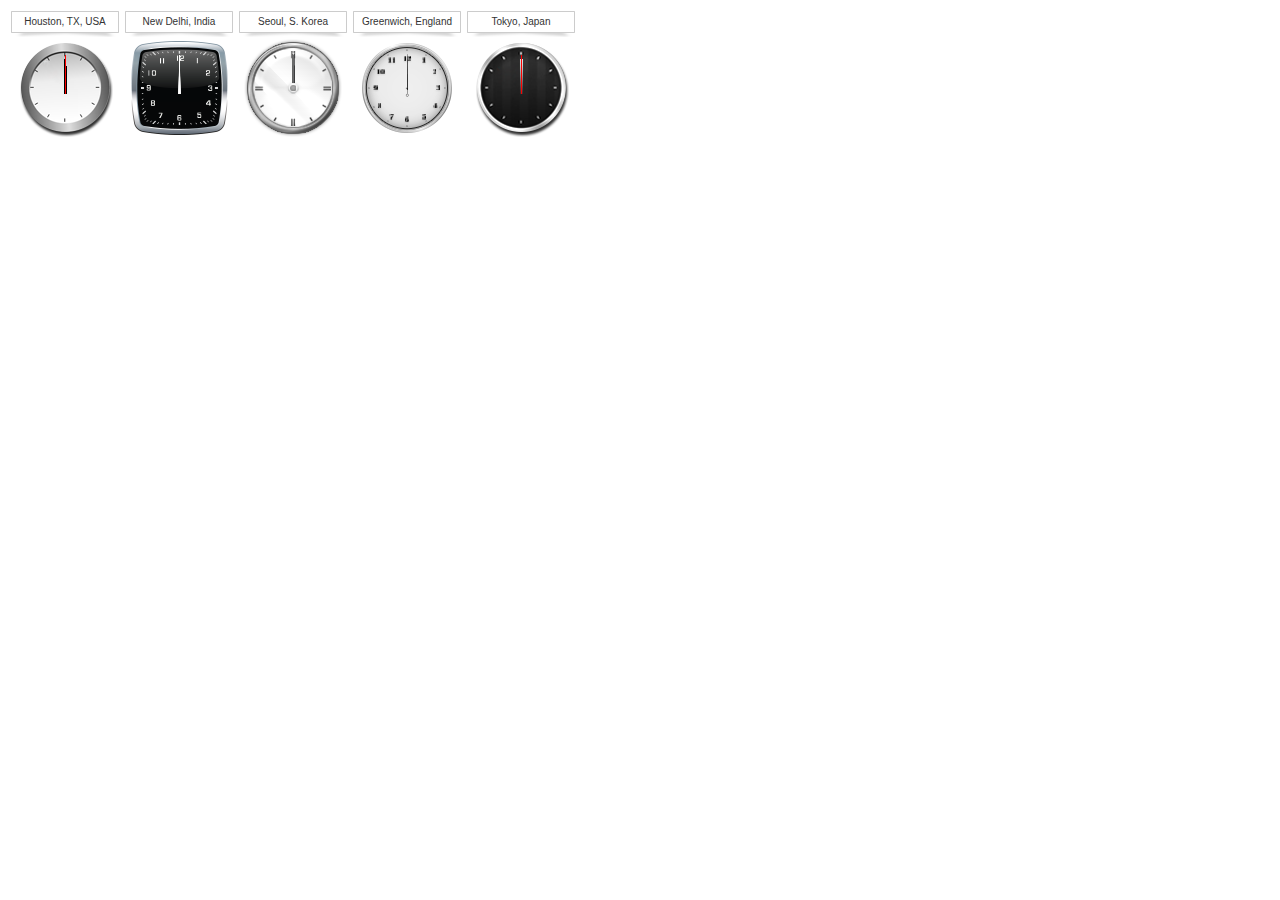
<file: Лаб6/mainPage/jClocksGMT-master/index.html>
<!doctype html>
<html>
    <head>

        <title>jClocksGMT v. 2.0</title>

        <link rel="shortcut icon" type="image/png" href="images/favicon.png">
        
        <link rel="stylesheet" href="css/jClocksGMT.css">
        
        <style>
            body { font-family: Arial, sans-serif; }
        </style>

    </head>
    <body>

        <div id="clock_hou"></div>
        <div id="clock_india"></div>
        <div id="clock_korea"></div>
        <div id="clock_uk"></div>
        <div id="clock_tokyo"></div>

        <script src="http://ajax.googleapis.com/ajax/libs/jquery/1.7.2/jquery.min.js"></script>

        <script src="js/jClocksGMT.js"></script>
        <script src="js/jquery.rotate.js"></script>

        <script>
            $(document).ready(function(){

                $('#clock_hou').jClocksGMT(
                {
                    title: 'Houston, TX, USA', 
                    offset: '-6'
                });

                $('#clock_india').jClocksGMT(
                {
                    title: 'New Delhi, India', 
                    offset: '+5.5', 
                    dst: false, 
                    skin: 2, 
                    timeformat: 'HH:mm'
                });

                $('#clock_korea').jClocksGMT(
                {
                    title: 'Seoul, S. Korea', 
                    offset: '+8', 
                    skin: 3, 
                    date: true
                });

                $('#clock_uk').jClocksGMT(
                {   
                    date: true, 
                    dateformat: 'YYYY/MM/DD', 
                    skin: 4
                });

                $('#clock_tokyo').jClocksGMT(
                {
                    title: 'Tokyo, Japan',
                    offset: '+9',
                    skin: 5
                });

            });
        </script>

    </body>
</html>
</file>
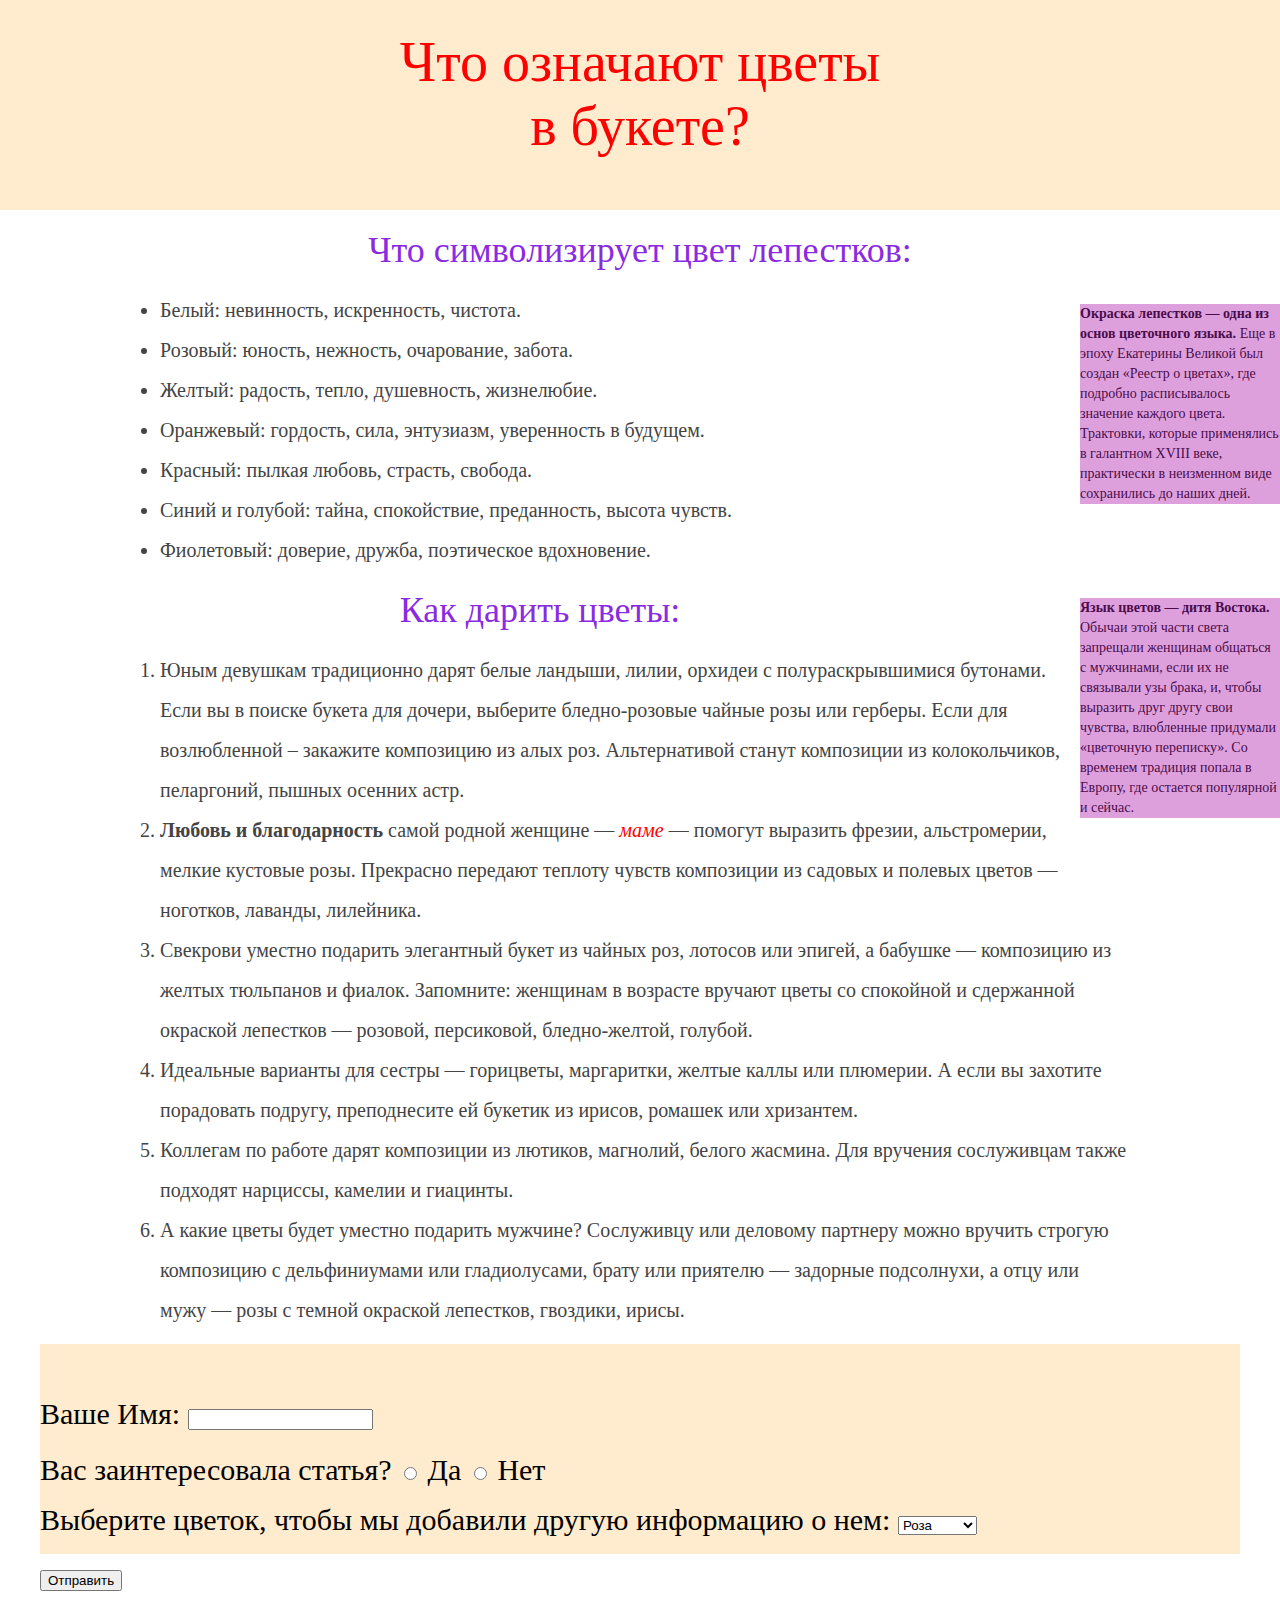
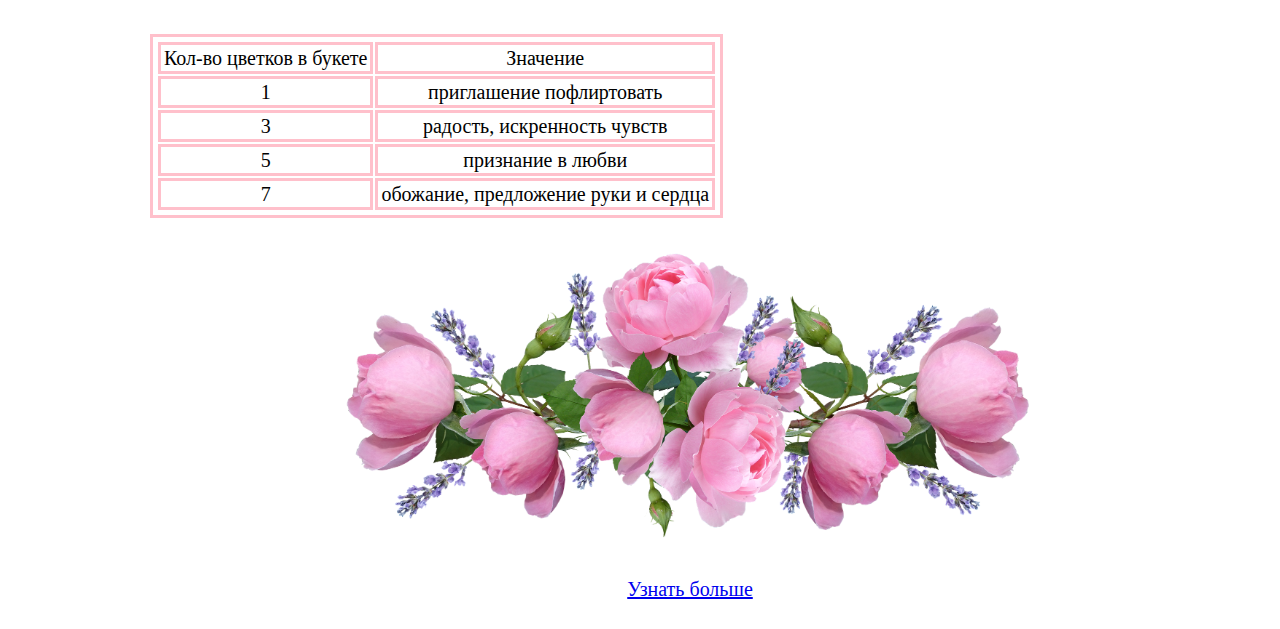
<file: MySite.html>
<!DOCTYPE html>
<html lang="ru">
  <head>
    <meta charset="utf-8">
    <title>Значение цветов</title>
    <link rel="stylesheet" href="MyS.css">
    <style type="text/css">
      p#new {
       float: right;
       width: 200px;
       background-color: plum;
       color:rgb(75, 12, 75);
      }
    </style>
  </head>

  <body>
    <header class="site-header">
    <h1>Что означают цветы в букете?</h1>
    </header>

    <h2>Что символизирует цвет лепестков:</h2>

    <p id="new"><b>Окраска лепестков — одна из основ цветочного языка.</b> Еще в эпоху Екатерины Великой был создан «Реестр о цветах», где подробно расписывалось значение каждого цвета. Трактовки, которые применялись в галантном XVIII веке, практически в неизменном виде сохранились до наших дней.</p>

    <ul id="list1">
      <li>Белый: невинность, искренность, чистота.</li>
      <li>Розовый: юность, нежность, очарование, забота.</li>
      <li>Желтый: радость, тепло, душевность, жизнелюбие.</li>
      <li>Оранжевый: гордость, сила, энтузиазм, уверенность в будущем.</li>
      <li>Красный: пылкая любовь, страсть, свобода.</li>
      <li>Синий и голубой: тайна, спокойствие, преданность, высота чувств.</li>
      <li>Фиолетовый: доверие, дружба, поэтическое вдохновение.</li>
    </ul>

    <p id="plav" style="color:rgb(75, 12, 75)"><b>Язык цветов — дитя Востока.</b> Обычаи этой части света запрещали женщинам общаться с мужчинами, если их не связывали узы брака, и, чтобы выразить друг другу свои чувства, влюбленные придумали «цветочную переписку». Со временем традиция попала в Европу, где остается популярной и сейчас.</p>

    <h2>Как дарить цветы:</h2>
    <ol id="list2">
      <li>Юным девушкам традиционно дарят белые ландыши, лилии, орхидеи с полураскрывшимися бутонами. Если вы в поиске букета для дочери, выберите бледно-розовые чайные розы или герберы. Если для возлюбленной – закажите композицию из алых роз. Альтернативой станут композиции из колокольчиков, пеларгоний, пышных осенних астр.</li>
      <li><b>Любовь и благодарность</b> самой родной женщине — <i>маме</i> — помогут выразить фрезии, альстромерии, мелкие кустовые розы. Прекрасно передают теплоту чувств композиции из садовых и полевых цветов — ноготков, лаванды, лилейника.</li>
      <li>Свекрови уместно подарить элегантный букет из чайных роз, лотосов или эпигей, а бабушке — композицию из желтых тюльпанов и фиалок. Запомните: женщинам в возрасте вручают цветы со спокойной и сдержанной окраской лепестков — розовой, персиковой, бледно-желтой, голубой.</li>
      <li>Идеальные варианты для сестры — горицветы, маргаритки, желтые каллы или плюмерии. А если вы захотите порадовать подругу, преподнесите ей букетик из ирисов, ромашек или хризантем.</li>
      <li>Коллегам по работе дарят композиции из лютиков, магнолий, белого жасмина. Для вручения сослуживцам также подходят нарциссы, камелии и гиацинты.</li>
      <li>А какие цветы будет уместно подарить мужчине? Сослуживцу или деловому партнеру можно вручить строгую композицию с дельфиниумами или гладиолусами, брату или приятелю — задорные подсолнухи, а отцу или мужу — розы с темной окраской лепестков, гвоздики, ирисы.</li>
    </ol>

    <section class="questions">
    <form >
        <p>
            <label>Ваше Имя:</label>
            <input type="text" name="first_name">
        </p>
        <p>
          <label>Вас заинтересовала статья?</label>
          <label>
            <input type="radio" name="title" value="mr">
            Да
          </label>
          <label>
            <input type="radio" name="title" value="mrs">
            Нет
          </label>
        <p>
          <label>Выберите цветок, чтобы мы добавили другую информацию о нем:</label>
          <select name="flower">
            <option>Роза</option>
            <option>Тюльпан</option>
            <option>Ромашка</option>
            <option>Фиалка</option>
            <option>Орхидея</option>
            <option>Эустома</option>
            <option>Астра</option>
          </select>
        </p>
        <p>
          <button>
            Отправить
          </button>
        </p>
      </form>
    </section>

    <table>
      <tr>
      <td>Кол-во цветков в букете</td>
      <td>Значение</td>
      </tr>
      <tr>
        <td>1</td>
        <td>приглашение пофлиртовать</td>
      </tr>
      <tr>
      <td>3</td>
      <td>радость, искренность чувств</td>
      </tr>
      <tr>
        <td>5</td>
        <td>признание в любви</td>
      </tr>
      <tr>
      <td>7</td>
      <td>обожание, предложение руки и сердца</td>
      </tr>
    </table>

    <div class="flower">
    <img src="flower.png" style="max-height: 700px; max-width:700px;">
    </div>

    <div>
    <a href="https://ru.wikipedia.org/wiki/%D0%A6%D0%B2%D0%B5%D1%82%D0%BE%D0%BA">Узнать больше</a>
    </div>
  </body>
</html>
</file>
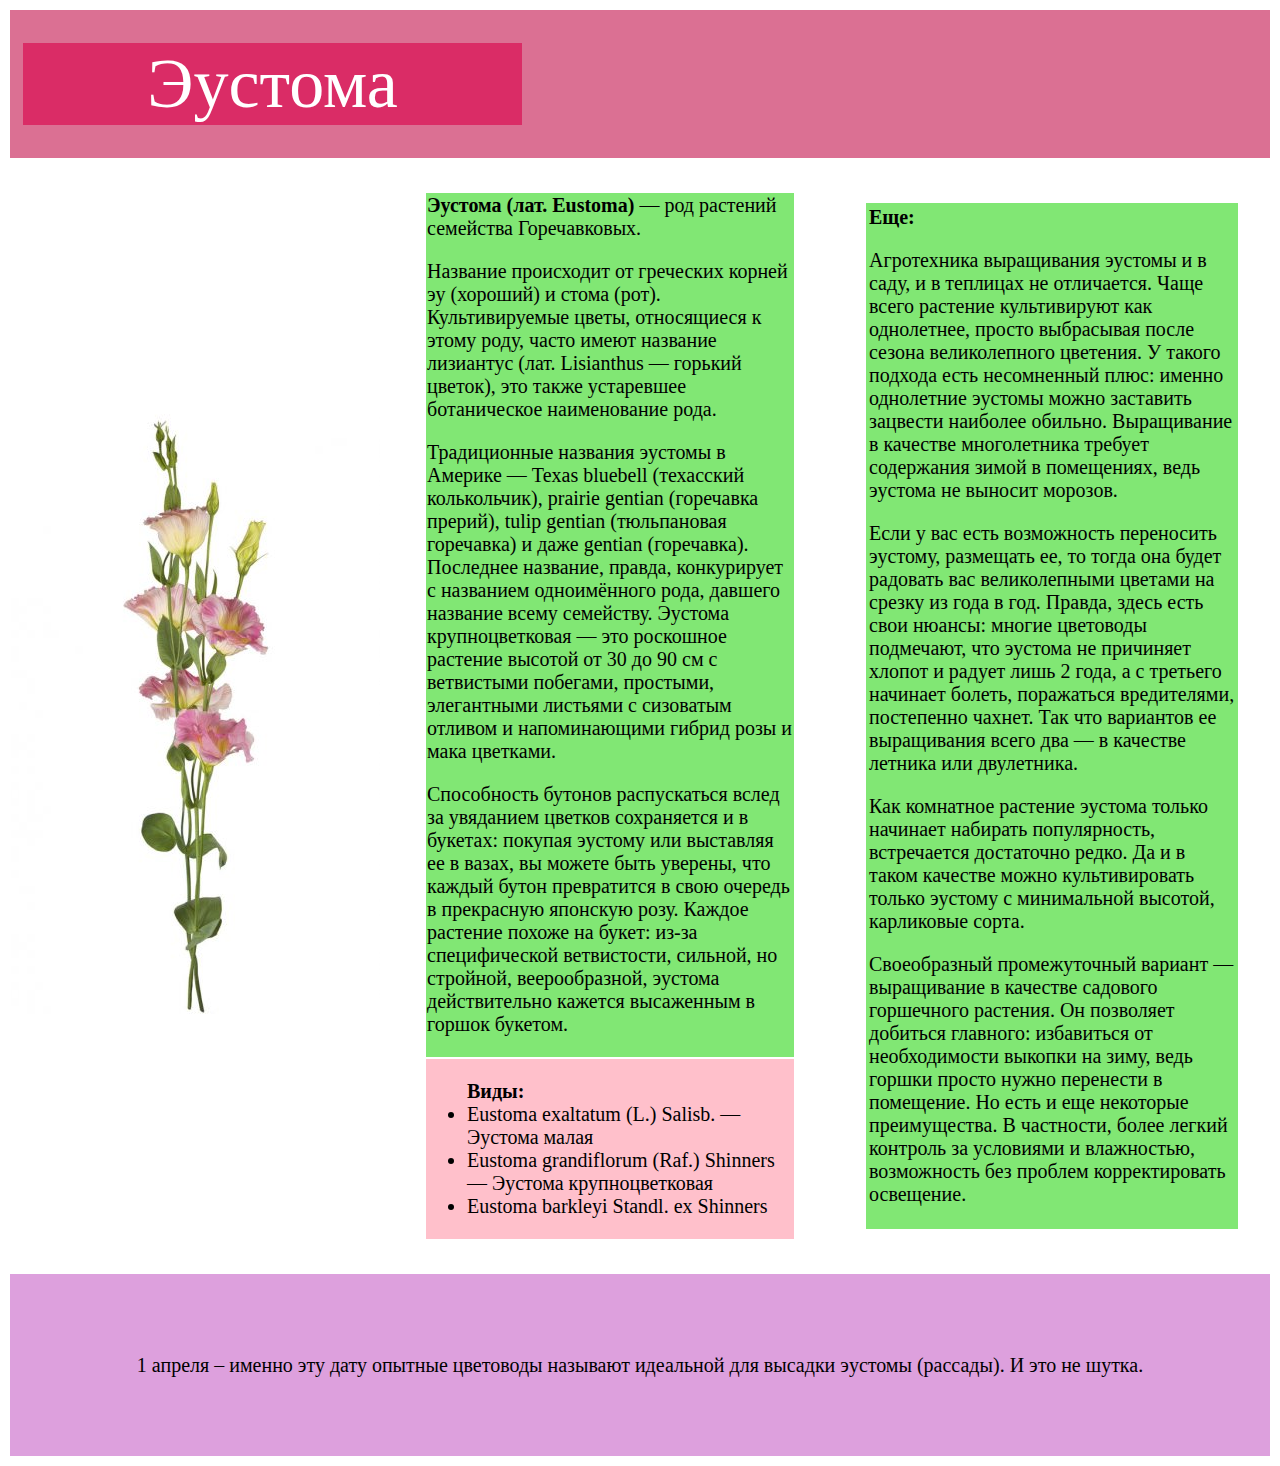
<file: Лаб3/Lab3.html>
<!DOCTYPE html>
<html lang="ru">
  <head>
    <meta charset="utf-8">
    <title>Эустома</title>
    <link rel="stylesheet" href="style1.css">

  </head>
  <body>
    <table class="nesting">
        <tr id='first'>
          <td colspan="3">
            <table id="table1">
              <tr>
                <td id = 'new'>Эустома</td>
              </tr>
            </table>
          </td>
        </tr>
        <tr>
          <td id='pic'>
            <img src="6.jpg">
          </td>
          <td>
            <table id='table2'>
              <tr id='must'>
                <td> <b>Эустома (лат. Eustoma)</b> — род растений семейства Горечавковых. <p> Название происходит от греческих корней эу (хороший) и стома (рот). Культивируемые цветы, относящиеся к этому роду, часто имеют название лизиантус (лат. Lisianthus — горький цветок), это также устаревшее ботаническое наименование рода.</p> <p>Традиционные названия эустомы в Америке — Texas bluebell (техасский колькольчик), prairie gentian (горечавка прерий), tulip gentian (тюльпановая горечавка) и даже gentian (горечавка). Последнее название, правда, конкурирует с названием одноимённого рода, давшего название всему семейству. Эустома крупноцветковая — это роскошное растение высотой от 30 до 90 см с ветвистыми побегами, простыми, элегантными листьями с сизоватым отливом и напоминающими гибрид розы и мака цветками. </p>
                  <p>Способность бутонов распускаться вслед за увяданием цветков сохраняется и в букетах: покупая эустому или выставляя ее в вазах, вы можете быть уверены, что каждый бутон превратится в свою очередь в прекрасную японскую розу. Каждое растение похоже на букет: из-за специфической ветвистости, сильной, но стройной, веерообразной, эустома действительно кажется высаженным в горшок букетом.
              </p></td>
              </tr>
              <tr id ='new2'>
                <td> 
                 <ul> <b>Виды:</b>
                   <li>Eustoma exaltatum (L.) Salisb. — Эустома малая</li>
                   <li>Eustoma grandiflorum (Raf.) Shinners — Эустома крупноцветковая</li>
                   <li>Eustoma barkleyi Standl. ex Shinners</li>
                 </ul>
                </td>
              </tr>
            </table>
          </td>
          <td>
            <table id="table3">
              <tr>
                <td>
                  <b>Еще:</b>
                  <p>Агротехника выращивания эустомы и в саду, и в теплицах не отличается. Чаще всего растение культивируют как однолетнее, просто выбрасывая после сезона великолепного цветения. У такого подхода есть несомненный плюс: именно однолетние эустомы можно заставить зацвести наиболее обильно. Выращивание в качестве многолетника требует содержания зимой в помещениях, ведь эустома не выносит морозов.</p>
                  <p>Если у вас есть возможность переносить эустому, размещать ее, то тогда она будет радовать вас великолепными цветами на срезку из года в год. Правда, здесь есть свои нюансы: многие цветоводы подмечают, что эустома не причиняет хлопот и радует лишь 2 года, а с третьего начинает болеть, поражаться вредителями, постепенно чахнет. Так что вариантов ее выращивания всего два — в качестве летника или двулетника.</p>
                  <p>Как комнатное растение эустома только начинает набирать популярность, встречается достаточно редко. Да и в таком качестве можно культивировать только эустому с минимальной высотой, карликовые сорта.</p>
                  <p>Своеобразный промежуточный вариант — выращивание в качестве садового горшечного растения. Он позволяет добиться главного: избавиться от необходимости выкопки на зиму, ведь горшки просто нужно перенести в помещение. Но есть и еще некоторые преимущества. В частности, более легкий контроль за условиями и влажностью, возможность без проблем корректировать освещение.</p>
                </td>
              </tr>
            </table>
          </td>
        </tr>
        <tr id ='last1'>
            <td colspan="3" id ='last'>
              1 апреля – именно эту дату опытные цветоводы называют идеальной для высадки эустомы (рассады). И это не шутка.
            </td>
        </tr>
    </table>
  </body>
</html>
</file>
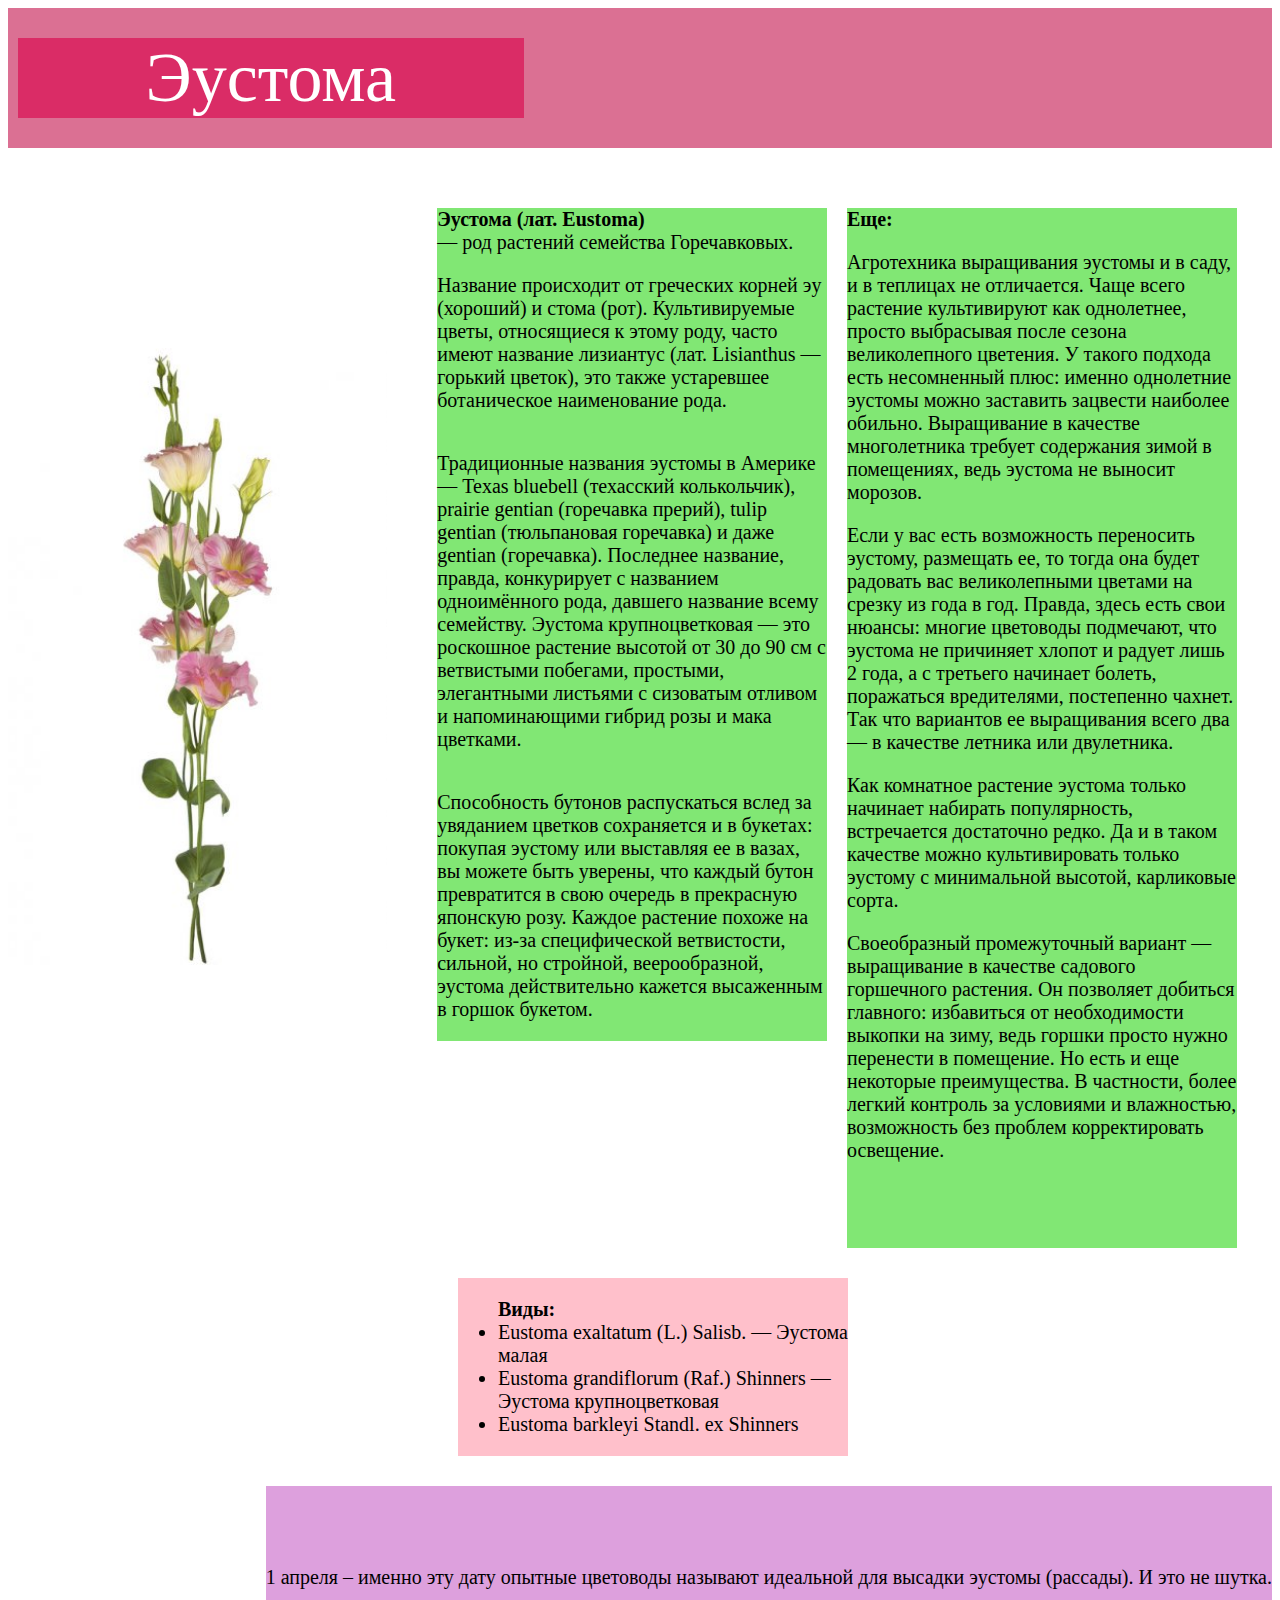
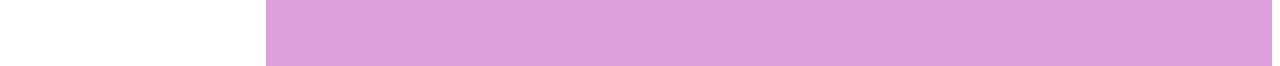
<file: Лаб3/Lab3float.html>
<!DOCTYPE html>
<html lang="ru">
  <head>
    <meta charset="utf-8">
    <title>Эустома</title>
    <link rel="stylesheet" href="style.css">

  </head>
  <body>  
    <header class="h">
      <section class="first">Эустома</section>
    </header>
    <img src="6.jpg" id="pic">
            
            <section class="center">
                <b>Эустома (лат. Eustoma)</b> — род растений семейства Горечавковых. <p> Название происходит от греческих корней эу (хороший) и стома (рот). Культивируемые цветы, относящиеся к этому роду, часто имеют название лизиантус (лат. Lisianthus — горький цветок), это также устаревшее ботаническое наименование рода.</p> <p>Традиционные названия эустомы в Америке — Texas bluebell (техасский колькольчик), prairie gentian (горечавка прерий), tulip gentian (тюльпановая горечавка) и даже gentian (горечавка). Последнее название, правда, конкурирует с названием одноимённого рода, давшего название всему семейству. Эустома крупноцветковая — это роскошное растение высотой от 30 до 90 см с ветвистыми побегами, простыми, элегантными листьями с сизоватым отливом и напоминающими гибрид розы и мака цветками. </p>
                  <p>Способность бутонов распускаться вслед за увяданием цветков сохраняется и в букетах: покупая эустому или выставляя ее в вазах, вы можете быть уверены, что каждый бутон превратится в свою очередь в прекрасную японскую розу. Каждое растение похоже на букет: из-за специфической ветвистости, сильной, но стройной, веерообразной, эустома действительно кажется высаженным в горшок букетом.
              </p>
            </section>

            <section class="next">
                <b>Еще:</b>
                <p>Агротехника выращивания эустомы и в саду, и в теплицах не отличается. Чаще всего растение культивируют как однолетнее, просто выбрасывая после сезона великолепного цветения. У такого подхода есть несомненный плюс: именно однолетние эустомы можно заставить зацвести наиболее обильно. Выращивание в качестве многолетника требует содержания зимой в помещениях, ведь эустома не выносит морозов.</p>
                <p>Если у вас есть возможность переносить эустому, размещать ее, то тогда она будет радовать вас великолепными цветами на срезку из года в год. Правда, здесь есть свои нюансы: многие цветоводы подмечают, что эустома не причиняет хлопот и радует лишь 2 года, а с третьего начинает болеть, поражаться вредителями, постепенно чахнет. Так что вариантов ее выращивания всего два — в качестве летника или двулетника.</p>
                <p>Как комнатное растение эустома только начинает набирать популярность, встречается достаточно редко. Да и в таком качестве можно культивировать только эустому с минимальной высотой, карликовые сорта.</p>
                <p>Своеобразный промежуточный вариант — выращивание в качестве садового горшечного растения. Он позволяет добиться главного: избавиться от необходимости выкопки на зиму, ведь горшки просто нужно перенести в помещение. Но есть и еще некоторые преимущества. В частности, более легкий контроль за условиями и влажностью, возможность без проблем корректировать освещение.</p>
            </section>
            
            <section class="center1">
                 <ul> <b>Виды:</b>
                   <li>Eustoma exaltatum (L.) Salisb. — Эустома малая</li>
                   <li>Eustoma grandiflorum (Raf.) Shinners — Эустома крупноцветковая</li>
                   <li>Eustoma barkleyi Standl. ex Shinners</li>
                 </ul>
            </section>
                  
            <section class="last">
                  1 апреля – именно эту дату опытные цветоводы называют идеальной для высадки эустомы (рассады). И это не шутка.
            </section>
  </body>
</html>
</file>
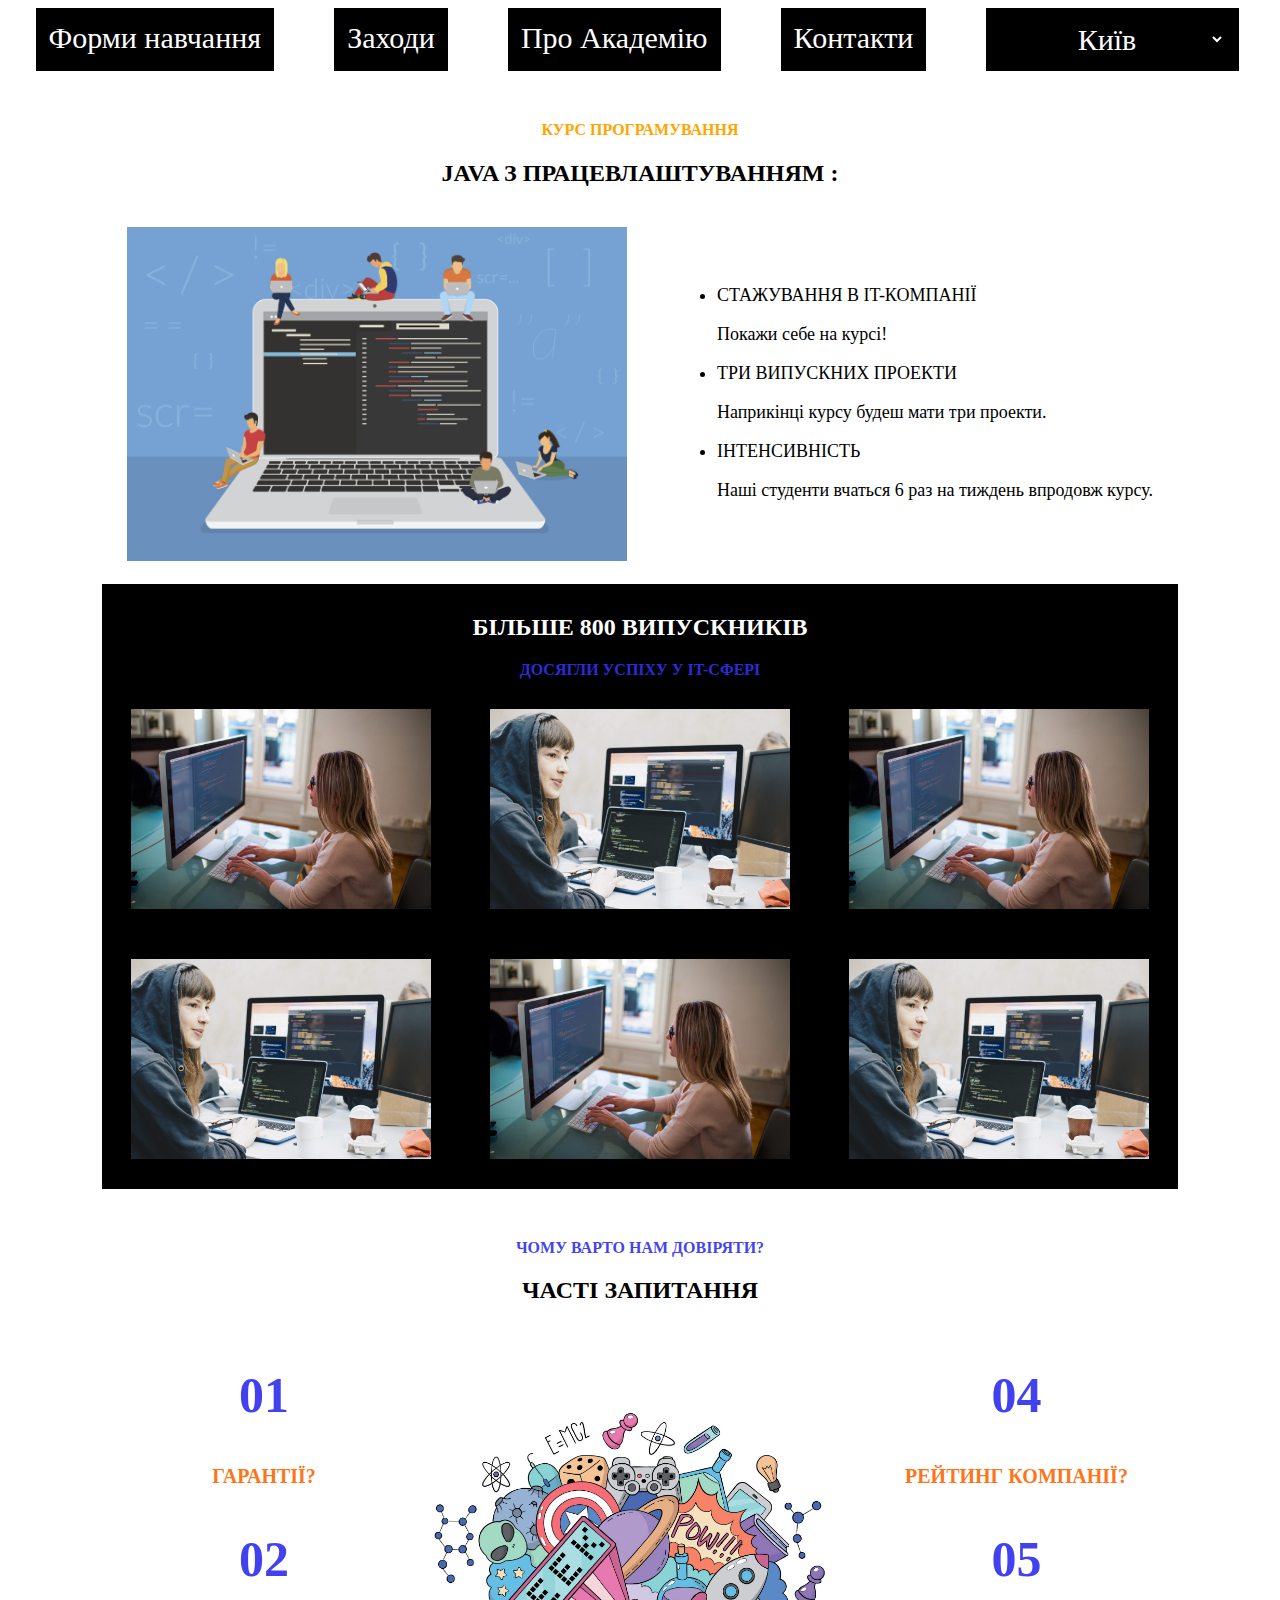
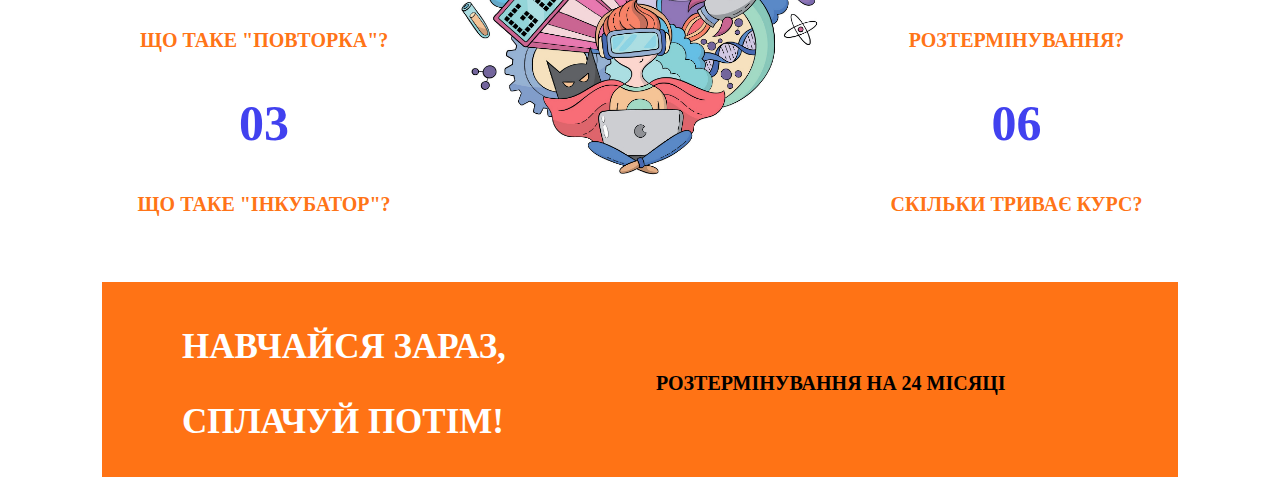
<file: Лаб4/FlexBox.html>
<!DOCTYPE html>
<html lang="ru">
  <head>
    <meta charset="utf-8">
    <title>Курс програмування</title>
    <link rel="stylesheet" href="style2.css">
  </head>

<body>
    <header>
    <div id="list">
            <div><a href="#" type="button">Форми навчання</a></div>
            <div><a href="#" type="button">Заходи</a></div>
            <div><a href="#" type="button">Про Академію</a></div>
            <div><a href="#" type="button">Контакти</a></div>
            <div>
                <select class="city">
                    <option>Київ</option>
                    <option>Запоріжжя</option>
                    <option>Харків</option>
                    <option>Умань</option>
                    <option>Кропивницький</option>
                    <option>Золотоноша</option>
                    <option>Хмельницький</option>
                    <option>Слов'янськ</option>
                </select>
            </div>
          </div>
    </header>
    <h4>КУРС ПРОГРАМУВАННЯ</h4>
    <h2>JAVA З ПРАЦЕВЛАШТУВАННЯМ :</h2>
    <div class="new">
    <div class="img">
      <img src="1.jpg" style="max-height: 500px; max-width:500px;">
    </div>
    <div class="first">
      <ul>
      <li>СТАЖУВАННЯ В IT-КОМПАНІЇ
        <p>Покажи себе на курсі!</p>
      </li>
      <li>ТРИ ВИПУСКНИХ ПРОЕКТИ
        <p>Наприкінці курсу будеш мати три проекти.</p>
      </li>
      <li>ІНТЕНСИВНІСТЬ
        <p>Наші студенти вчаться 6 раз на тиждень впродовж курсу.</p>
      </li>
      </ul>
    </div>
    </div>
    <div class="second-block">
      <h2 class="header1">БІЛЬШЕ 800 ВИПУСКНИКІВ</h2>
      <div class="header2">ДОСЯГЛИ УСПІХУ У IT-СФЕРІ</div>
      <div class="img1">
        <img src="p1.jpg" style="max-height: 300px; max-width:300px;">
        <img src="p6.jpg" style="max-height: 300px; max-width:300px;">
        <img src="p1.jpg" style="max-height: 300px; max-width:300px;">
      </div>
      <div class="img2">
        <img src="p6.jpg" style="max-height: 300px; max-width:300px;">
        <img src="p1.jpg" style="max-height: 300px; max-width:300px;">
        <img src="p6.jpg" style="max-height: 300px; max-width:300px;">
      </div>
    </div>
    <div class="header3">ЧОМУ ВАРТО НАМ ДОВІРЯТИ?</div>
    <h2 class="header4">ЧАСТІ ЗАПИТАННЯ</h2>
    <div class="third-block">
      <div class="third-one">
        <p><h2 class="list1">01</h2><div class="list2">ГАРАНТІЇ?</div></p>
        <p><h2 class="list1">02</h2><div class="list2">ЩО ТАКЕ "ПОВТОРКА"?</div></p>
        <p><h2 class="list1">03</h2><div class="list2">ЩО ТАКЕ "ІНКУБАТОР"?</div></p>
      </div>
      <div class="third-two">
        <img src="last.jpeg" style="max-height: 500px; max-width:500px;">
      </div>
      <div class="third-three">
        <p><h2 class="list1">04</h2><div class="list2">РЕЙТИНГ КОМПАНІЇ?</div></p>
        <p><h2 class="list1">05</h2><div class="list2">РОЗТЕРМІНУВАННЯ?</div></p>
        <p><h2 class="list1">06</h2><div class="list2">СКІЛЬКИ ТРИВАЄ КУРС?</div></p>
      </div>
    </div>
    <div class="last-block">
      <div class="last-one">
        <p>НАВЧАЙСЯ ЗАРАЗ,</p>
        <p>СПЛАЧУЙ ПОТІМ!</p>
      </div>
      <div class="last-two">
        <p>РОЗТЕРМІНУВАННЯ НА 24 МІСЯЦІ</p>
      </div>
    </div>
</body>
</html>
</file>
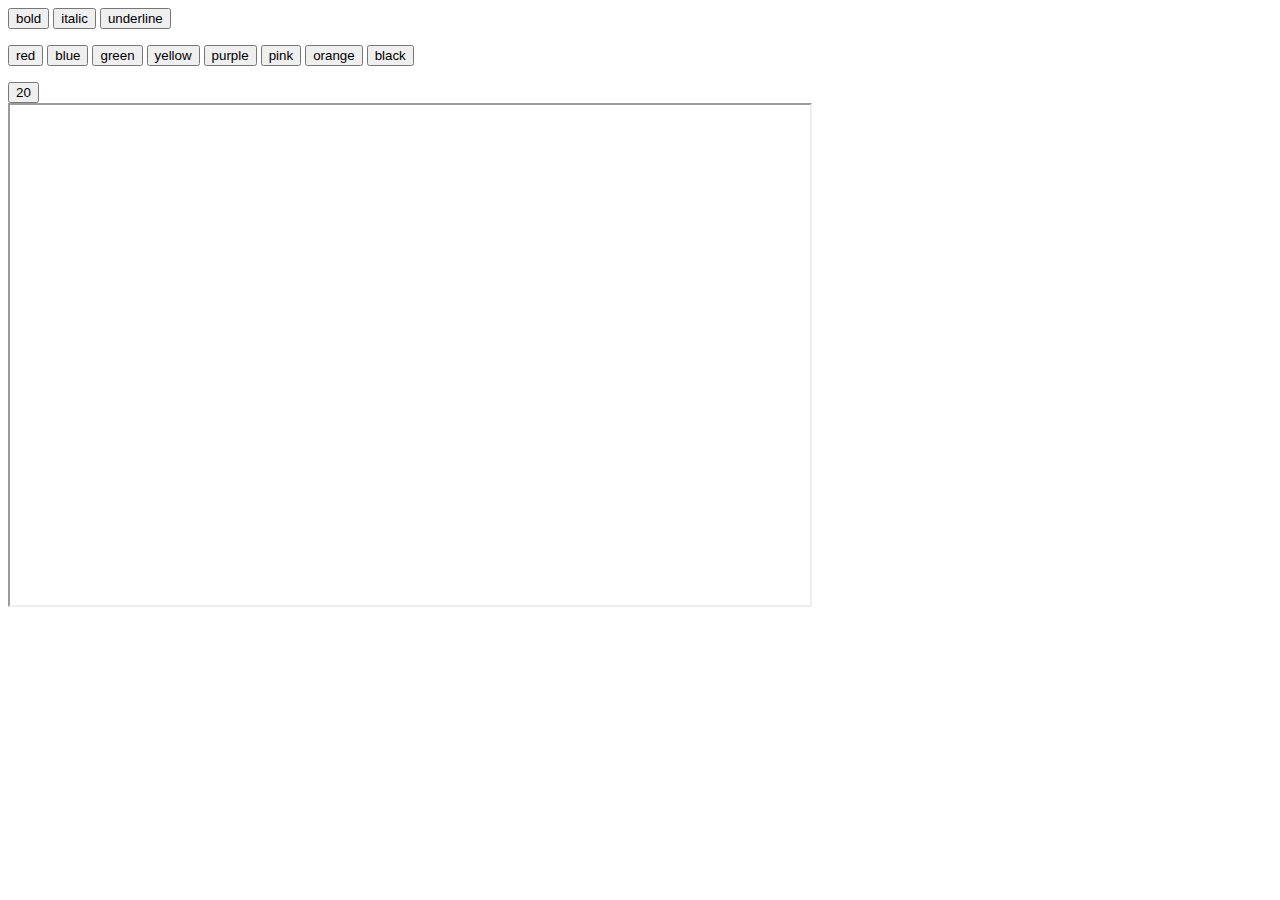
<file: Лаб5/text.html>
<!DOCTYPE html>
 <html  lang="en">
 <head>

 <meta http-equiv="Content-Type" content="text/html; charset=windows-1251">
 <title>TextEditor</title>
 <script type="text/javascript">
    function Init()
    {
        document.getElementById("iframe_redactor").contentWindow.document.designMode = "On";
    }
    function doStyle(style)
    {
        document.getElementById("iframe_redactor").contentWindow.document.execCommand(style, false, null);
    }
    function doColor(color)
    {
        document.getElementById("iframe_redactor").contentWindow.document.execCommand("ForeColor", false, color);
    }
    function doSize(size)
    {
        document.getElementById("iframe_redactor").contentWindow.document.execCommand("fontsize", false, size);
    }
 </script>
 
 </head>
   <body onLoad="Init();">
   <button onClick="doStyle('bold');">bold</button>
   <button onClick="doStyle('italic');">italic</button>
   <button onClick="doStyle('underline');">underline</button>
   <p><button onClick="doColor('red');">red</button>
   <button onClick="doColor('blue');">blue</button>
   <button onClick="doColor('green');">green</button>
   <button onClick="doColor('yellow');">yellow</button>
   <button onClick="doColor('purple');">purple</button>
   <button onClick="doColor('pink');">pink</button>
   <button onClick="doColor('orange');">orange</button>
   <button onClick="doColor('black');">black</button> </p>
   <button onClick="doSize('20');">20</button>
   <br/><iframe id="iframe_redactor" width="800px" height="500px"></iframe>
 </body>
 </html>
</file>
<file: Лаб6/mainPage/jClocksGMT-master/css/jClocksGMT.css>
.jcgmt-container {
    float:left;
    padding: 3px;
}
.jcgmt-container .jcgmt-lbl {
    font-size:10px;
    color: #333333;
    line-height: 22px;
    background: url(../images/jcgmt-clock_label.png) no-repeat;
    text-align: center;
    padding-bottom: 5px;
    width: 108px;
    margin: 0 auto;
}
.jcgmt-clockHolder {
    width:100px; 
    margin:0 auto;
    position:relative;
    overflow: hidden;
}
.jcgmt-sec,
.jcgmt-min,
.jcgmt-hour {
    display:block;
    position:absolute;
}

.jcgmt-rotatingWrapper {
    position:absolute;
    width:100px;
    height:100px;
}
.jcgmt-digital,
.jcgmt-date {
    font-weight:bold;
    font-size: 12px;
    color: #444444;
    text-align:center;
    margin-left:8px;
}
</file>
<file: MyS.css>
body {
  margin: 0;
  padding: 0;
  font-family: "Georgia", serif;
  font-size: 14px;
  line-height: 20px;
  color: #444444;
}

h1, h2 {
  font-family: "Georgia", serif;
  text-align: center;
  font-weight: normal;
}

h1 {
  width: 500px;
  margin: 0 auto 8px;
  font-size: 56px;
  line-height: 64px;
  color: red;
}

h2 {
  top: 0;
  font-size: 36px;
  color:blueviolet;
}

.site-header {
    min-width: 550px;
    height: 180px;
    margin-bottom: 10px;
    padding-top: 30px;
    background: blanchedalmond ;
    background-size: cover;
    color: #ffffff;
}

.questions {
    min-width: 550px;
    height: 180px;
    margin-bottom: 30px;
    padding-top: 30px;
    margin-left: 40px;
    margin-right: 40px;
    background: blanchedalmond ;
    background-size: cover;
    color: black;
    font-family: "gabriola", serif;
    font-size: 30px;
}

li {
  font-family: "Georgia", serif;
  text-align: left;
  font-weight: normal;
  font-size: 20px;
  line-height: 40px;
  margin-left: 120px;
}

li > ol {
  text-align: left;
  font-weight: normal;
}

div {
  text-align: center;
  margin-left: 100px;
  font-family: "Georgia", serif;
  margin-bottom: 30px;
  color: black;
  font-size: 20px;
}

b + i {
  color: red;
 }

table, th, td {
  border: 3px solid;
  border-color: pink; 
  padding: 3px;
  font-family: "Georgia", serif;
  margin-bottom: 30px;
  margin-top: 80px;
  margin-left: 150px;
  color: black;
  font-size: 20px;
  text-align: center;
}

ol#list2 {
  margin-right: 150px;
}

p#plav {
  float: right; 
  width: 200px;
  background-color: plum;
}
</file>
<file: Лаб3/style1.css>
table {
    width: 100%;
}

table#table1 {
    margin-bottom: 30px;
    margin-top: 30px;
    margin-left: 10px;
    width: 40%;
}

table#table2 {
    font-family: "Georgia", serif;
    color: black;
    font-size: 20px;
    width: 85%;
    margin-left: 35px;
    margin-bottom: 30px;
    margin-top: 30px;
}

tr#must {
    background-color: rgb(129, 231, 116);
}

table#table3 {
    font-family: "Georgia", serif;
    color: black;
    font-size: 20px;
    width: 85%;
    margin-left: 35px;
    margin-bottom: 30px;
    margin-top: 30px;
    background-color: rgb(129, 231, 116);
}

tr#first {
    background-color: palevioletred;
    text-align: center;
}

th {
    width: 25%;
}

td#new {
    width: 15%;
    font-family: "Georgia", serif;
    color: white;
    font-size: 70px;
    background-color: rgb(218, 44, 102);
}

tr#new2 {
    background-color: pink;
}

td {
    width: 25%;
}

td#pic {
    width: 1%;
}

td#last {
    text-align: center;
    font-family: "Georgia", serif;
    color: black;
    font-size: 20px;
    background-color: plum;

}

td#last {
    background-color: plum;
    height: 180px;
}
</file>
<file: Лаб3/style.css>
body {
    background-color: white;
}

.h {
    background-color: palevioletred;
    height: 140px;

}

.first {
    text-align: center;
    font-family: "Georgia", serif;
    color: white;
    font-size: 70px;
    background-color: rgb(218, 44, 102);
    margin-bottom: 30px;
    margin-top: 30px;
    margin-left: 10px;
    width: 40%;
    display: inline-grid;
}


img#pic {
    margin-top: 200px;
    margin-bottom: 0px;
    float: left;
    background-color: white;
    width: 30%;
}

img#pic1 {
    
    float: left;
    background-color: white;
    width: 30%;
}

.next {
    font-family: "Georgia", serif;
    color: black;
    font-size: 20px;
    width: 390px;
    float: right;
    background-color: rgb(129, 231, 116);
    display: inline-right;
    margin-right: 35px;
    margin-bottom: 30px;
    margin-top: 60px;
    height: 1040px;
}

.center {
    float: top;
    font-family: "Georgia", serif;
    color: black;
    font-size: 20px;
    width: 390px;
    background-color: rgb(129, 231, 116);
    display: inline-grid;
    margin-left: 50px;
    margin-top: 60px;
    margin-bottom: 0px;

}

.center1 {
    float: top;
    display: flex;
    font-family: "Georgia", serif;
    color: black;
    font-size: 20px;
    width: 390px;
    background-color: pink;
    margin-left: 450px;
    margin-bottom: 30px;
    margin-top: 0px;
}

.last {
    float: inline-end;
    background-color: plum;
    height: 100px;
    text-align: center;
    font-family: "Georgia", serif;
    color: black;
    font-size: 20px;
    padding-top: 80px;
}
</file>
<file: Лаб4/style2.css>
header {
    text-decoration: none;
    text-align: center;
    font-weight: normal;
    font-size: 30px;
    color: white;
    font-family: "Georgia", serif;
}

#list div {
    
    margin-right: 5px;
    border: 3px solid;
    border-color: black; 
    padding: 3px;
    background: black;
    color: white;
    padding-top: 10px;
    padding-right: 10px;
    padding-bottom: 10px;
    padding-left: 10px;
    font-family: "Georgia", serif;
}

#list {
    display: flex;
    flex-direction: row;
    justify-content: space-around;
}



div a {
    color: white;
    text-decoration: none;
}

.city {
    text-align: center;
    color: white;
    border-color: black; 
    font-size: 30px;
    background: black;
    font-family: "Georgia", serif;
}

option {
    text-align: center;
}

h2 {
    text-align: center;
    color: black; 
    font-family: "Georgia", serif;
}

h4 {
    margin-top: 50px;
    text-align: center;
    color: orange; 
    font-family: "Georgia", serif;
    font-weight: bold;
}

.new {
    display: flex;
    flex-direction: row;
    justify-content: center;
    padding-top: 20px;
}

.img {
    padding-right: 50px;
    padding-left: 0px;
}

.first {
    display: flex;
    flex-direction: column;
    justify-content: flex-start;
    font-size: 18px;
    color: black;
    font-family: "Georgia", serif;
    padding-left: 0px;
    align-items: stretch;
    padding-top: 40px;
}

.header2 {
    text-align: center;
    color: rgba(48, 48, 238, 0.918); 
    font-family: "Georgia", serif;
    font-weight: bold;
}

.header1 {
    padding-top: 30px;
    text-align: center;
    color: white; 
    font-family: "Georgia", serif;
}

.second-block {
    margin-top: 50px;
    background: black;
    width: 1076px;
    margin: auto;
}

.img1 {
    margin-top: 30px;
    display: flex;
    flex-direction: row;
    justify-content: space-around;
}

.img2 {
    margin-top: 50px;
    display: flex;
    flex-direction: row;
    justify-content: space-around;
    padding-bottom: 30px;
}

.header3 {
    margin-top: 50px;
    text-align: center;
    color:rgba(48, 48, 238, 0.918); 
    font-family: "Georgia", serif;
    font-weight: bold;
}

.header4 {
    text-align: center;
    color: black; 
    font-family: "Georgia", serif;
}

.third-block {
    display: flex;
    flex-direction: row;
    justify-content: center;
    margin-bottom: 50px;
}

.list1 {
    color: rgba(48, 48, 238, 0.918); 
    font-family: "Georgia", serif;
    font-weight: bold;
    font-size: 50px;
}

.list2 {
    margin-top: 0px;
    color: rgba(255, 102, 0, 0.918); 
    font-family: "Georgia", serif;
    font-weight: bold;
    font-size: 20px;
    text-align: center;
}

.third-two {
    margin-top: 80px;
}

.last-block {
    background: rgba(255, 102, 0, 0.918);
    width: 1076px;
    margin: auto;
    display: flex;
    flex-direction: row;
}

.last-one {
    margin-top: 10px;
    font-family: "Georgia", serif;
    font-weight: bold;
    font-size: 35px;
    color: white;
    padding-left: 80px;
}

.last-two {
    margin-top: 70px;
    padding-left: 150px;
    font-family: "Georgia", serif;
    font-weight: bold;
    font-size: 20px;
    color: black;
}
</file>
